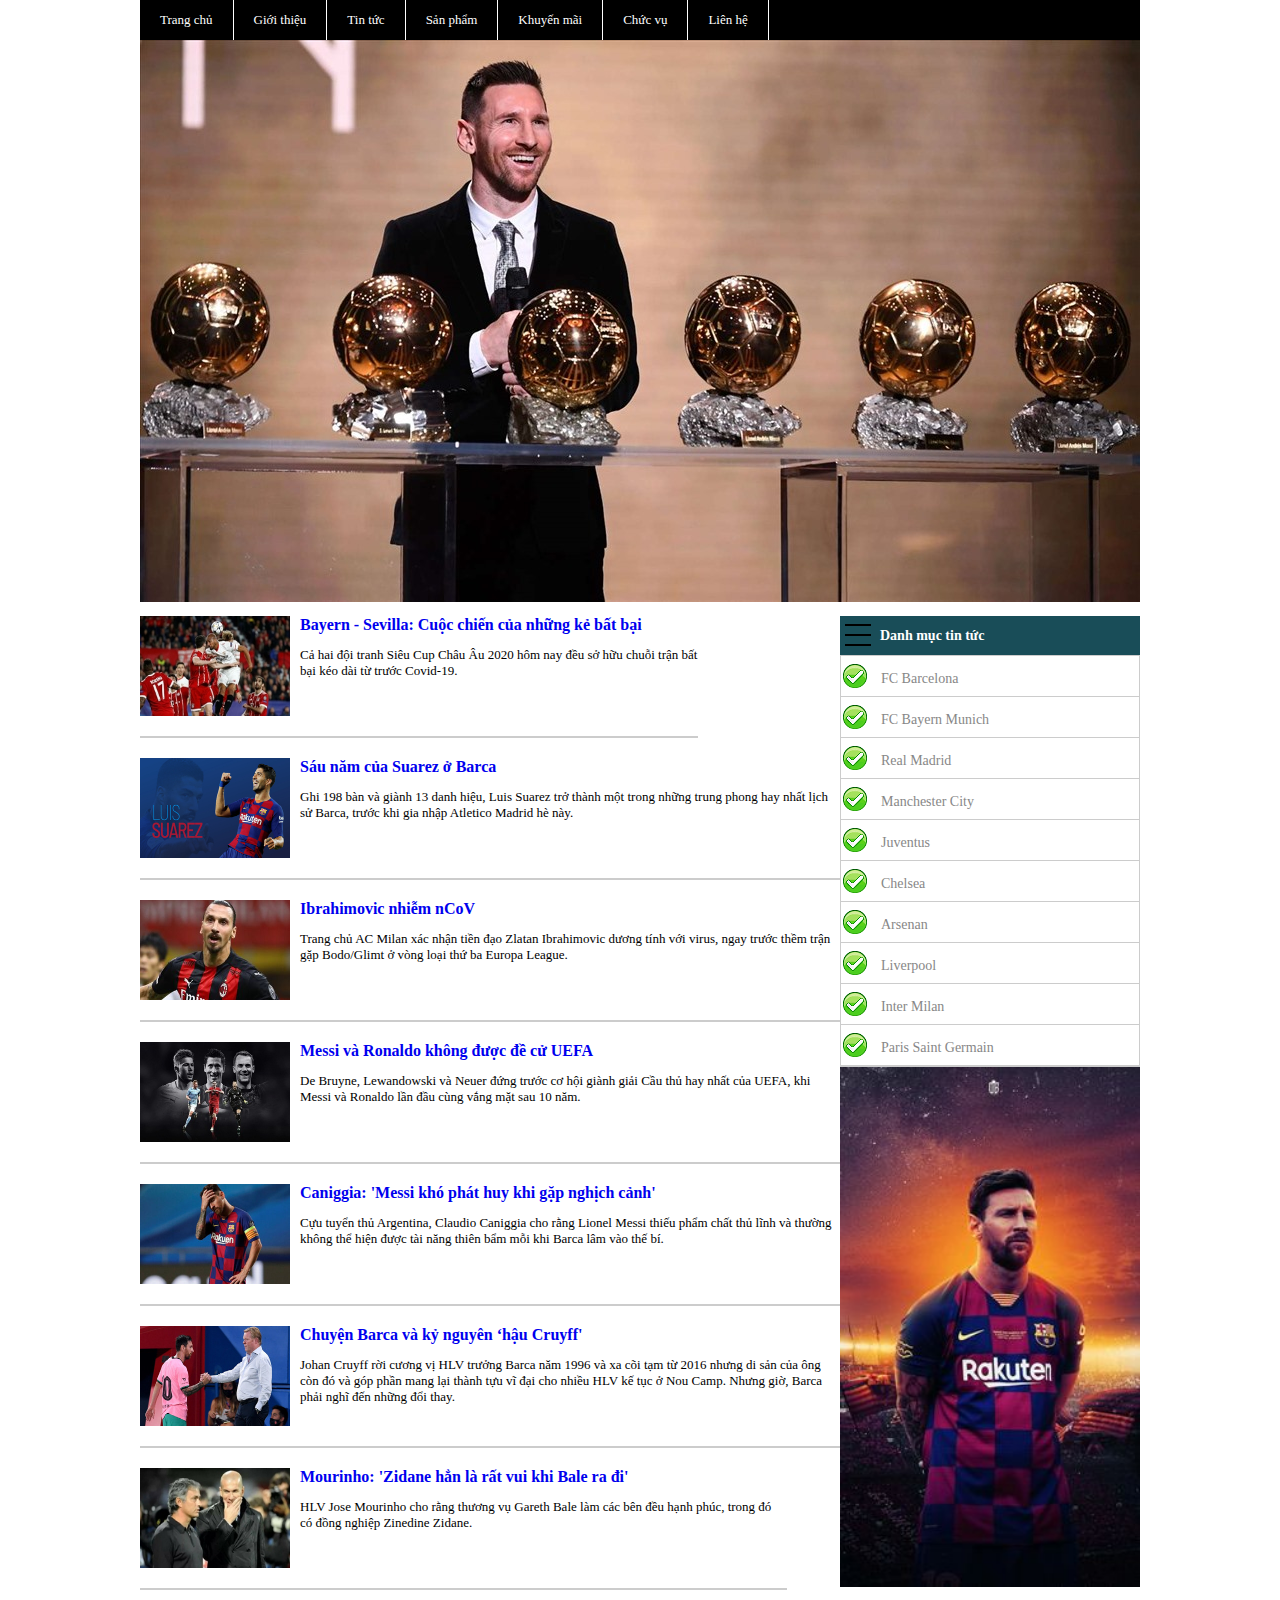
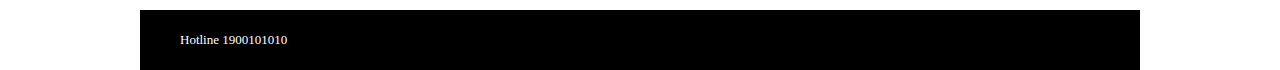
<file: index.html>
<!DOCTYPE html>
<html>
<head>
	<title>Trang chủ bóng đá</title>
	<link rel="stylesheet" type="text/css" href="css/style.css">
</head>
<body>
	<div id="menu_top">
		<ul>
			<li><a href="C:/Frontend08/index.html" title="Trang chủ" class="active">Trang chủ</a></li>
			<li><a href="C:/Frontend08/index1.html" title="Giới thiệu" class="active">Giới thiệu</a></li>
			<li><a href="#" title="Tin tức" class="active">Tin tức</a></li>
			<li><a href="#" title="Sản phẩm" class="active">Sản phẩm</a></li>
			<li><a href="#" title="Khuyến mãi" class="active">Khuyến mãi</a></li>
			<li><a href="#" title="Chức vụ" class="active">Chức vụ</a></li>
			<li><a href="#" title="Liên hệ" class="active">Liên hệ</a></li>
		</ul>
	</div>
	<div id="banner">
		<a href="https://vi.wikipedia.org/wiki/Lionel_Messi"><img src="imgaes/Anh_Messi.jpg" /></a>
	</div>

	<div id="main">
		<div id="left">
			<ul>
				<li>
					<img src="imgaes/Anh_Bayern.jpg" />
					<h2><a href="https://vnexpress.net/bayern-sevilla-cuoc-chien-cua-nhung-ke-bat-bai-4166887.html"> Bayern - Sevilla: Cuộc chiến của những kẻ bất bại</a></h2>
					Cả hai đội tranh Siêu Cup Châu Âu 2020 hôm nay đều sở hữu chuỗi trận bất bại kéo dài từ trước Covid-19.
				</li>

				<li>
					<img src="imgaes/Anh_Suarez1.jpg" />
					<h2><a href="https://vnexpress.net/sau-nam-cua-suarez-o-barca-4166693.html"> Sáu năm của Suarez ở Barca</a></h2>
					Ghi 198 bàn và giành 13 danh hiệu, Luis Suarez trở thành một trong những trung phong hay nhất lịch sử Barca, trước khi gia nhập Atletico Madrid hè này.  
				</li>

				<li>
					<img src="imgaes/Anh_Ibra.jpg" />
					<h2><a href="https://vnexpress.net/ibrahimovic-nhiem-ncov-4166931.html"> Ibrahimovic nhiễm nCoV</a></h2>
					Trang chủ AC Milan xác nhận tiền đạo Zlatan Ibrahimovic dương tính với virus, ngay trước thềm trận gặp Bodo/Glimt ở vòng loại thứ ba Europa League.  
				</li>

				<li>

					<img src="imgaes/Anh_ChauAu.jpg" />
					<h2><a href="https://vnexpress.net/messi-va-ronaldo-khong-duoc-de-cu-uefa-4166363.html"> Messi và Ronaldo không được đề cử UEFA</a></h2>
					De Bruyne, Lewandowski và Neuer đứng trước cơ hội giành giải Cầu thủ hay nhất của UEFA, khi Messi và Ronaldo lần đầu cùng vắng mặt sau 10 năm.
				</li>

				</li>

				<li>

					<img src="imgaes/Anh_M10.jpg" />
					<h2><a href="https://vnexpress.net/caniggia-messi-kho-phat-huy-khi-gap-nghich-canh-4165957.html"> Caniggia: 'Messi khó phát huy khi gặp nghịch cảnh'</a></h2>
					Cựu tuyển thủ Argentina, Claudio Caniggia cho rằng Lionel Messi thiếu phẩm chất thủ lĩnh và thường không thể hiện được tài năng thiên bẩm mỗi khi Barca lâm vào thế bí. 
				</li>

				<li>

					<img src="imgaes/Anh_M100.jpg" />
					<h2><a href="https://vnexpress.net/chuyen-barca-va-ky-nguyen-hau-cruyff-4165598.html" > Chuyện Barca và kỷ nguyên ‘hậu Cruyff'</a></h2>
					Johan Cruyff rời cương vị HLV trưởng Barca năm 1996 và xa cõi tạm từ 2016 nhưng di sản của ông còn đó và góp phần mang lại thành tựu vĩ đại cho nhiều HLV kế tục ở Nou Camp. Nhưng giờ, Barca phải nghĩ đến những đổi thay.  
				</li>

				<li>
					<img src="imgaes/Anh_hlv.jpg" />
					<h2><a href="https://vnexpress.net/mourinho-zidane-han-la-rat-vui-khi-bale-ra-di-4166567.html"> Mourinho: 'Zidane hẳn là rất vui khi Bale ra đi'</a></h2>
					HLV Jose Mourinho cho rằng thương vụ Gareth Bale làm các bên đều hạnh phúc, trong đó có đồng nghiệp Zinedine Zidane. 
				</li>
			</ul>
		</div>
		<div id="right">
			<div class="menu_right">
				<h3>Danh mục tin tức</h3>
				<ul>
					<li><a href="https://vi.wikipedia.org/wiki/FC_Barcelona">FC Barcelona</a></li>
					<li><a href="https://vi.wikipedia.org/wiki/FC_Bayern_M%C3%BCnchen">FC Bayern Munich</a></li>
					<li><a href="https://vi.wikipedia.org/wiki/Real_Madrid_C.F.">Real Madrid</a></li>
					<li><a href="https://vi.wikipedia.org/wiki/Manchester_City_F.C.">Manchester City</a></li>
					<li><a href="https://vi.wikipedia.org/wiki/Juventus_F.C.">Juventus</a></li>
					<li><a href="https://vi.wikipedia.org/wiki/Chelsea_F.C.">Chelsea</a></li>
					<li><a href="https://vi.wikipedia.org/wiki/Arsenal_F.C.">Arsenan</a></li>
					<li><a href="https://vi.wikipedia.org/wiki/Liverpool_F.C.">Liverpool</a></li>
					<li><a href="https://vi.wikipedia.org/wiki/Inter_Milan">Inter Milan</a></li>
					<li><a href="https://vi.wikipedia.org/wiki/Paris_Saint-Germain_F.C.">Paris Saint Germain</a></li>
				</ul>
				<img src="imgaes/Anh_messi1.jpg" />
			</div>
		</div>
	</div>
	<div id="footer">
		<ul>
			<li>
				Hotline 1900101010
			</li>
		</ul>
	</div>
</body>
</html>
</file>
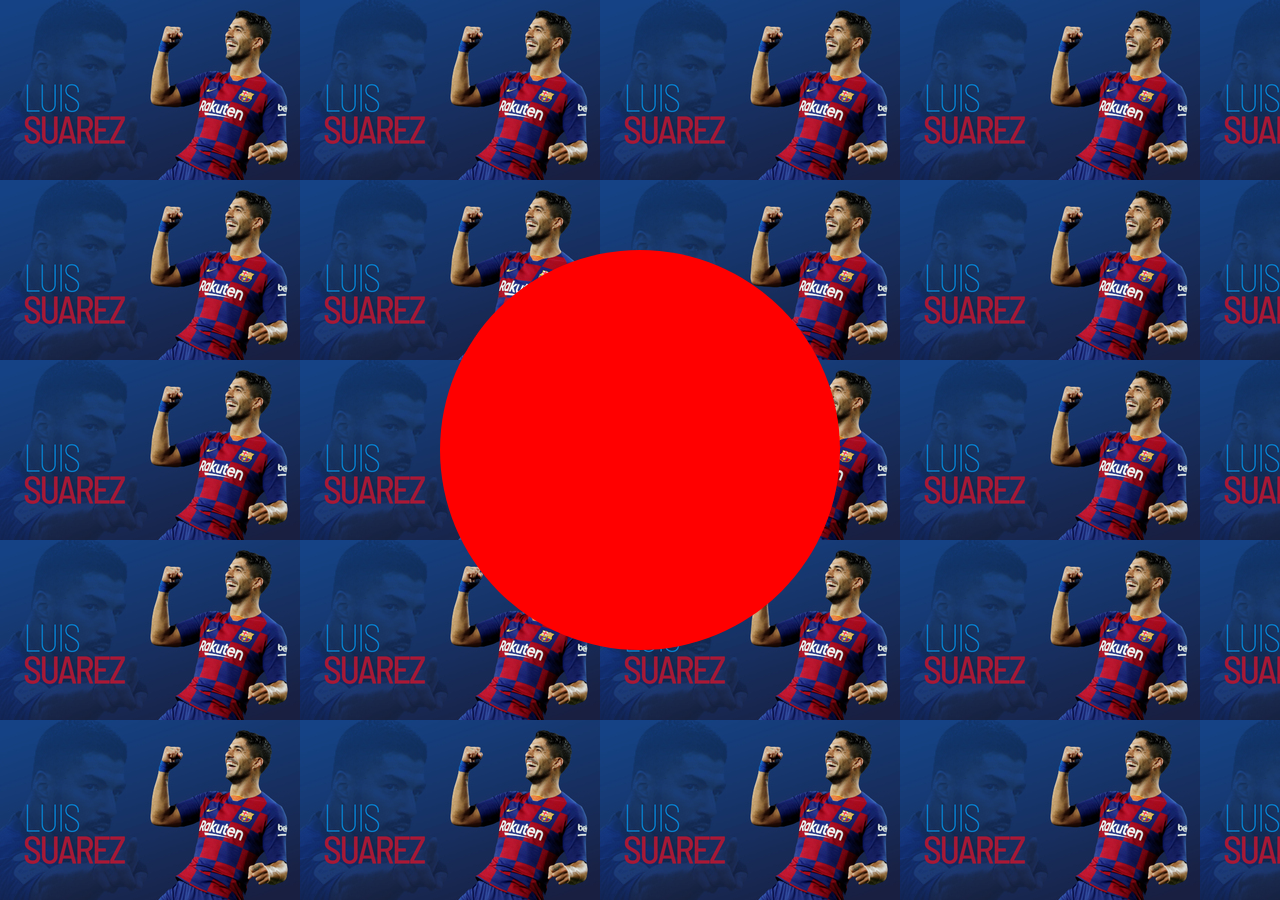
<file: index1.html>
<!DOCTYPE html>
<html>
<head>
	<title>Animation Example</title>
	<style>
		html, body {
			padding: 0px;
			margin: 0px;
			height: 100%;
		}

		#animation {
			width: 400px;
			height: 400px;
			background-color: red;
			border-radius: 100%;
			animation: 
				pulse 3s ease infinite alternate,
				nudge 5s linear infinite alternate;
		}

		body {
			display: flex;
			align-items: center;
			justify-content: center;
		}

		@keyframes pulse {
			0%, 100% {
				background-image: url(imgaes/suarez.png);			}
			50% {
				background-image: url(imgaes/Anh_Suarez.jpg);
			}
			50% {
				background-image: url(imgaes/Anh37.jpg);
			}
			50% {
				background-image: url(imgaes/Anh_messi1.jpg);
			}		
		}

		@keyframes nudge {
			0%, 100% {
				transform: translate(0, 0);
			}
			50% {
				transform: translate(200px, 0);
			}
			80% {
				transition: translate(-200px, 0);
			}
		}

	</style>
</head>
<body style="background: url(imgaes/Anh_Suarez1.jpg);">
	<div id="animation"></div>
</body>
</html>
</file>
<file: css/style.css>
body{
	font-family: Tahoma;
	font-size: 13px;
	width: 1000px;
	margin: 0px auto;
}

#menu_top{
	background: black;
	height: 40px;
}

#banner{
	width: 1000px;
	height:auto;
}

#main #left{
	width: 700px;
	float: left;
	min-height: 400px;	
}

#main #right{
	width: 300px;
	float: left;
	min-height: 400px;
}

#footer{
	background: #000;
	width: 1000px;
	text-align: center;
	height: 60px;
	color: white;
	clear: left;
	line-height: 60px;
}

#menu_top ul {
	margin: 0px;
	padding: 0px;
}

#menu_top ul li {
	list-style: none;
	float: left;
}

#menu_top ul li a {
	text-decoration: none;
	display: block;
	height: 40px;
	line-height: 40px;
	color: white;
	padding: 0px 20px 0px 20px;
	border-right: 1px solid white;
}

#menu_top ul li a.active:hover {
	background: blue;
}

#banner img {
	width: 1000px;

}

#main #left ul {
	margin: 0px;
	padding: 0px;
}

#main #left ul li {
	list-style: none;
	clear: left;
	border-bottom: 2px solid #ccc;
	float: left;
	margin-bottom: 20px;
}

#main #left ul li img {
	width: 150px;
	height: 100px;
	float: left;
	margin-right: 10px;
	margin-bottom: 20px;
}

#main #left ul li h2 {
	font-size: 16px;
	margin-top: 0px;
}
#main #left ul li h2 a {
	text-decoration: none;
}

#main {
	margin-top: 10px;
}

#main #right .menu_right ul {
	margin: -15px 0px 0px 0px;
	padding: 0px;
	border: 1px solid #ccc;
}

#main #right .menu_right ul li {
	list-style: none;
}

#main #right .menu_right ul li a{
	display: block;
	text-decoration: none;
	line-height: 45px;
	border-bottom: 1px solid #ccc;
	background: url(../imgaes/ok.png) no-repeat 2px;
	text-indent: 40px;
	color: #878787;
	height: 40px;
	font-size: 14px;
}

#main #right .menu_right ul li a:hover {
	color: orange;
}

#main #right .menu_right h3 {
	background: #194d58   url(../imgaes/menu2.png) no-repeat 3px;   
	height: 40px;
	margin-top: 0px;
	font-size: 14px;
	line-height: 40px;
	color: white;
	text-indent: 40px;
}

#main #right .menu_right img{
	width: 300px;
	height: 520px;
}

#footer ul li{
	list-style: none;
	float: left;
	
}
</file>
